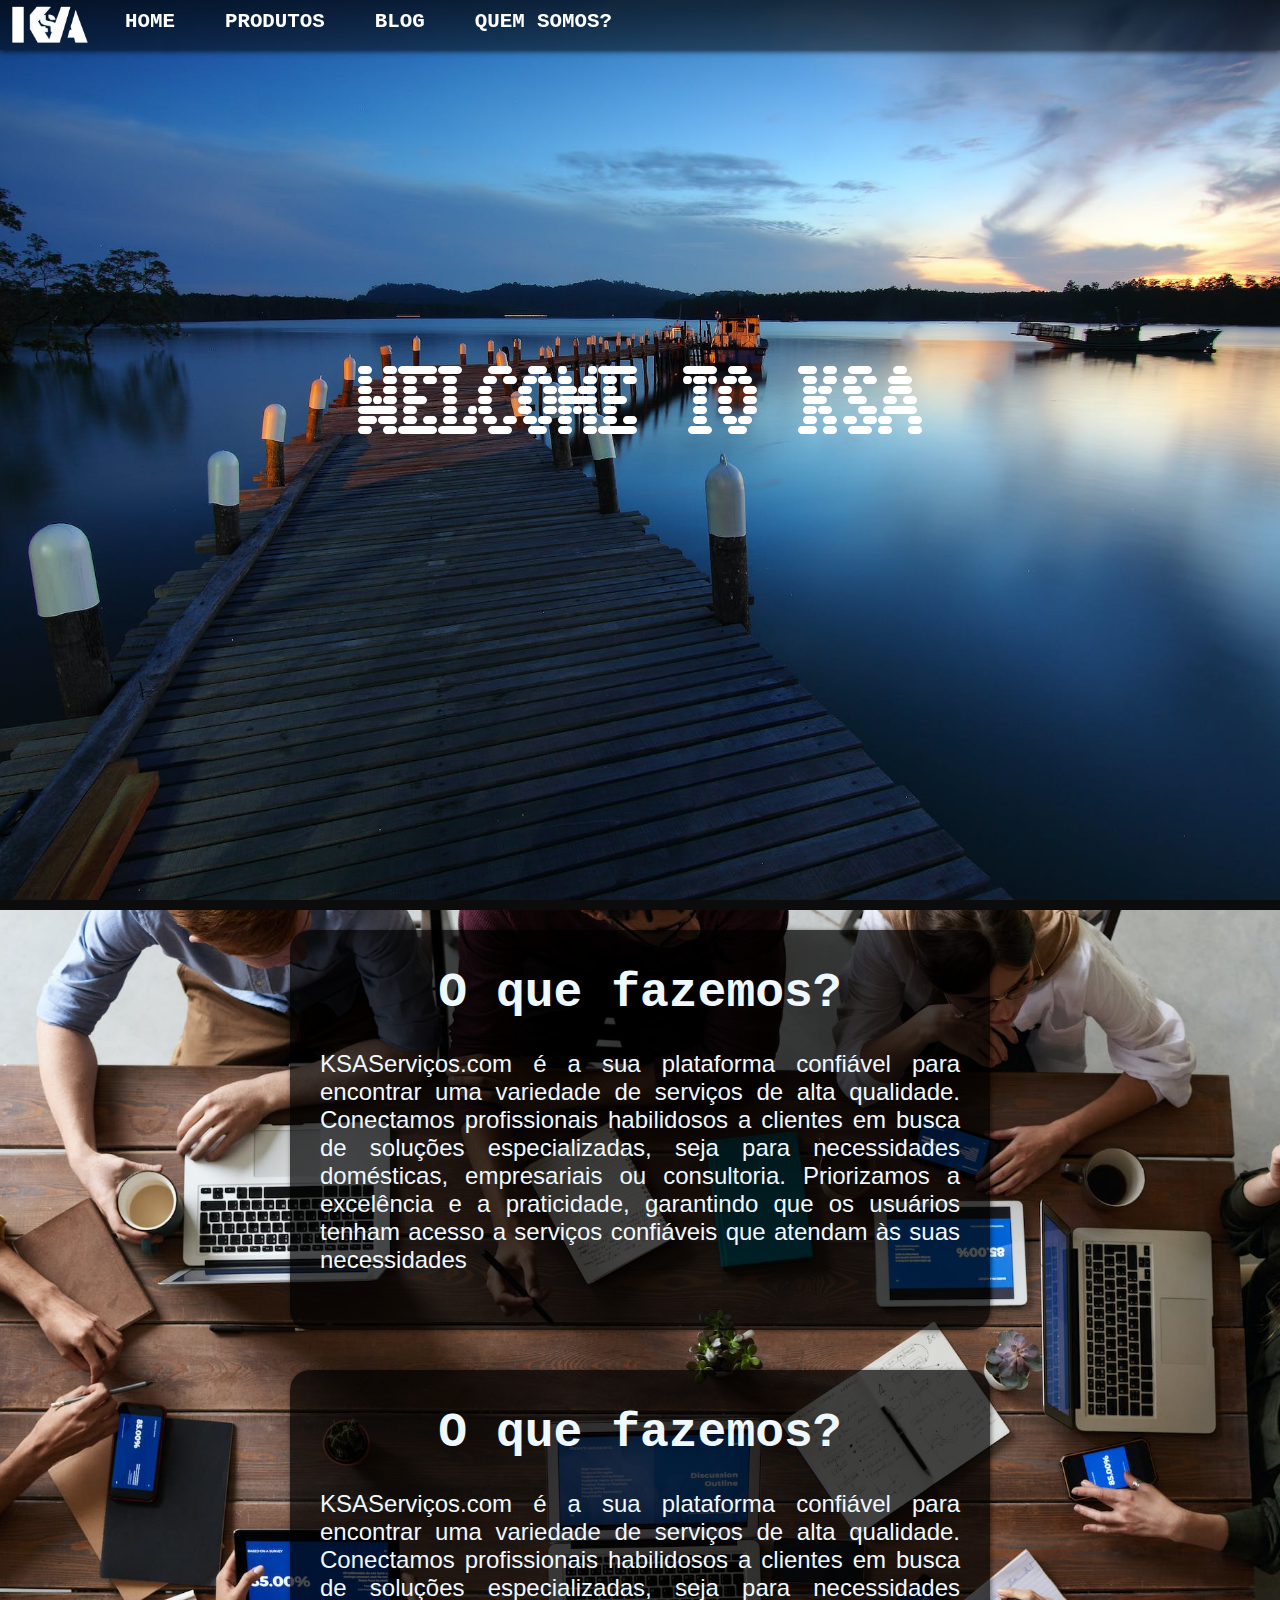
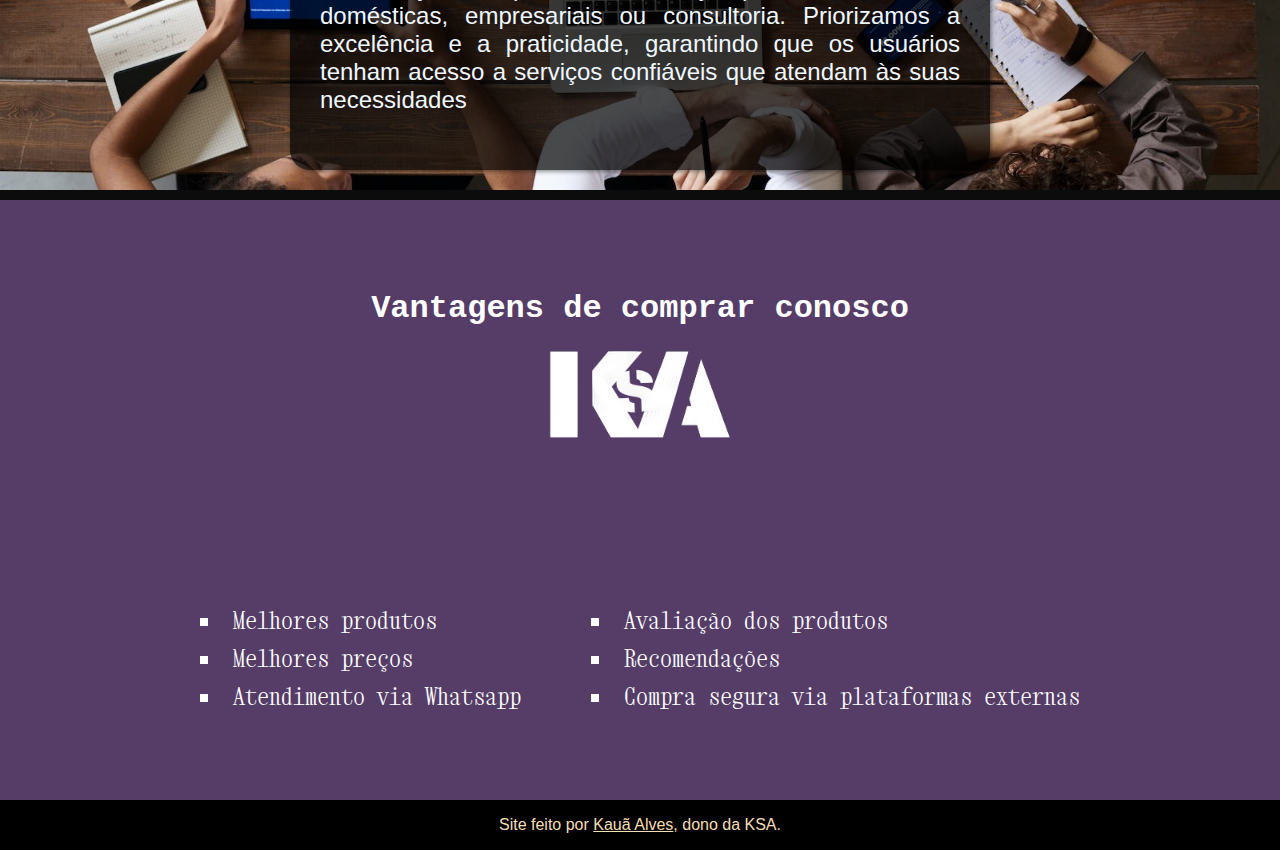
<file: index.html>
<!DOCTYPE html>
<html lang="pt-br">
<head>
    <meta charset="UTF-8">
    <meta name="viewport" content="width=device-width, initial-scale=1.0">
    <title>KSA Blog</title>
    <link rel="stylesheet" href="css/style.css">
    <link rel="shortcut icon" href="img/logo-ksa.ico" type="image/x-icon">
</head>
<header>
        <div class="menu">
            <div class="menu-logo">
                <img src="img/logo-ksa.png" alt="">
            </div>
            <ul>
                <a href="#">
                    <li>HOME</li>
                </a>
                <a href="./produto/index.html">
                    <li>PRODUTOS</li>
                </a>
                <a href="#">
                    <li>BLOG</li>
                </a>
                <a href="#">
                    <li>QUEM SOMOS?</li>
                </a>
            </ul>
        </div>
        <div class="container">
            <div>
                <h1>WELCOME TO KSA</h1>
            </div>
        </div>
</header>
<main>
    <section class="info-marca">
                    <div class="info-marca-text">
                        <h1>O que fazemos?</h1>
                        <p>KSAServiços.com é a sua plataforma confiável para encontrar uma variedade de serviços de alta qualidade. Conectamos profissionais habilidosos a clientes em busca de soluções especializadas, seja para necessidades domésticas, empresariais ou consultoria. Priorizamos a excelência e a praticidade, garantindo que os usuários tenham acesso a serviços confiáveis que atendam às suas necessidades</p>
                    </div>
                    <div class="info-marca-text">
                        <h1>O que fazemos?</h1>
                        <p>KSAServiços.com é a sua plataforma confiável para encontrar uma variedade de serviços de alta qualidade. Conectamos profissionais habilidosos a clientes em busca de soluções especializadas, seja para necessidades domésticas, empresariais ou consultoria. Priorizamos a excelência e a praticidade, garantindo que os usuários tenham acesso a serviços confiáveis que atendam às suas necessidades</p>
                    </div>
    </section>
    <section class="vantagem-marca">
        <div class="titulo">
            <h1>Vantagens de comprar conosco</h1>
            <div class="logo"><img src="img/logo-ksa.png" alt=""></div>
        </div>
        <div class="container">
            <div class="van">
                <ul>
                    <li>Melhores produtos</li>
                    <li>Melhores preços</li>
                    <li>Atendimento via Whatsapp</li>
                </ul>
            </div>
                
            <div class="van">
                <ul>
                    <li>Avaliação dos produtos</li>
                    <li>Recomendações</li>
                    <li>Compra segura via plataformas externas</li>
                </ul>
            </div>
        </div>
    </section>
    <section class="confiabilidade-marca">
        <div class="container">

        </div>
    </section>
</main>
<footer>
    <div class="container">
        <div>
            <p>Site feito por <a href="#">Kauã Alves</a>, dono da KSA.</p>
        </div>
    </div>
</footer>
</html>
</file>
<file: css/style.css>
@import url(global.css);
@import url('https://fonts.googleapis.com/css2?family=Indie+Flower&family=Roboto:wght@100;300;400;500;700;900&family=VT323&family=Xanh+Mono&display=swap');
@import url('https://fonts.googleapis.com/css2?family=Workbench&display=swap');
:root {
    --font-normal: Verdana, Geneva, Tahoma, sans-serif;
    --font-titulo: 'Roboto', sans-serif;
    --font-titulo2: 'VT23', monospace;
    --font-titulo3: 'Xanh Mono', monospace;
    --font-display: 'Workbench', sans-serif;
    --font-cursiva: 'Indie Flower', cursive, serif;

    --cor1: #242582;
    --cor2: #553D67;
    --cor3: #F64C72;
    --cor4: #99738E;
    --cor5: #2F2FA2;
}

html, body {
    font-family: var(--font-normal);
    scroll-behavior: smooth;
    height: 100vh;
}

header{
    background: url(../img/apresentacao-img.jpg) center center no-repeat fixed;
    background-size: cover;


    width: 100%;
    height: 100vh;
    top: 0;
    left: 0;

    display: flex;
    flex-direction: column;
}

header div.menu {
    position: fixed;
    width: 100%;
    font-family: var(--font-titulo2);

    display: flex;

    background-image: linear-gradient(to bottom, rgba(0, 0, 0, 0.678), rgba(0, 0, 0, 0.514));
    box-shadow: 0px 0px 7px black;
}

header div.menu div.menu-logo {
    height: 50px;
    width: 100px;

    display: flex;
    align-items: center;
    justify-content: center;
}

header div.menu img {
    max-height: 40px;
}

header div.menu a {
    color: white;

    text-decoration: none;
    font-weight: bold;
    font-family: var(--fonte1);
    font-size: 1.3em;

    height: 100%;

    padding: 10px;

    transition: all .5s ease;
}

header div.menu a:hover {
    background-color: var(--cor3);

    cursor: pointer;
}


header div.menu ul {
    height: 50px;

    display: flex;
    align-items: center;
}

header div.menu ul li {
    list-style-type: none;
    padding: 0px 15px;

    width: 100%;
}


header div.container {
    height: 90vh;
    width: 100%;

    display: flex;
    align-items: center;
    justify-content: center;
}

header div.container h1 {
    color: white;
    font-size: 2em;
    font-family: var(--font-display);
    font-size: 5em;

    margin: 30px 0px;
}
main section.info-marca{
    border-top: 10px solid rgba(0, 0, 0, 0.952);
    border-bottom: 10px solid rgba(0, 0, 0, 0.952);
    background: url(../img/info-marca-img.jpg) center center no-repeat;
    background-size: cover;

    max-height: 180vh;
    min-height: 100vh;
    width: 100%;

    display: flex;
    align-items: center;
    justify-content: space-around;
    flex-wrap: wrap;
}

main section.info-marca div.info-marca-text {
    background-color: rgba(0, 0, 0, 0.705);
    border-radius: 20px;
    box-shadow: 1px 1px 5px rgba(0, 0, 0, 0.521);

    color: aliceblue;

    margin: 20px;

    width: 700px;
    min-height: 400px;
    max-height: 600px;
    
    display: flex;
    align-items: center;
    justify-content:  center;
    flex-direction: column;
}

main section.info-marca div.info-marca-text h1{
    font-size: 3em;
    padding-top: 10px;
    font-family: var(--font-titulo2);
}

main section.info-marca div.info-marca-text p{
    font-size: 1.5em;
    font-family: var(--font-normal);

    text-align: justify;

    padding: 30px;
}

main section.vantagem-marca {
    background-color: var(--cor2);
    color: white;

    width: 100%;
    height: 600px;

    display: flex;
    flex-direction: column;
    justify-content: space-around;
    align-items: center;
}

main section.vantagem-marca div.titulo {
    display: flex;
    flex-direction: column;
    justify-content: center;
    align-items: center;
}

main section.vantagem-marca div.titulo h1 {
    font-size: 2em;
    font-family: var(--font-titulo2);
    margin: 20px 10px;
}

main section.vantagem-marca div.titulo div.logo img {
    width: 200px;
}

main section.vantagem-marca div.container{
    display: flex;
    justify-content: space-around;
    gap: 50px;
    align-items: center;
}

main section.vantagem-marca div.van {
    margin: 10px;
}

main section.vantagem-marca div.van ul li{
    list-style: square;
    list-style-position: inside;

    margin: 10px 0px;

    font-size: 1.5em;
    font-family: var(--font-titulo3);
}


footer {
    height: 50px;
    width: 100%;
    background-color: black;

    display: flex;
    align-items: center;
    justify-content: center;
}

footer p {
    color: wheat;
}

footer a {
    color: wheat;
}

footer a:hover {
    cursor: pointer;
    color: var(--cor3);
}

@media (max-width: 1000px) {
    header {
        background: url(../img/apresentacao-img.jpg) center center no-repeat;
    }
    header div.menu li {
        font-size: .7em;
    }

    header div.container div h1 {
        font-size: 3em;
    }

    section.info-marca {
        height: 1000px;
    }

    main section.info-marca div.info-marca-text h1{
        font-size: 1.5em;
    }

    main section.info-marca div.info-marca-text p{
        font-size: 1.1em;
    }

    .vantagem-marca h1{
        text-align: center;
    }

    .vantagem-marca .container .van ul li {
        font-size: 1.4em;
    }

}
</file>
